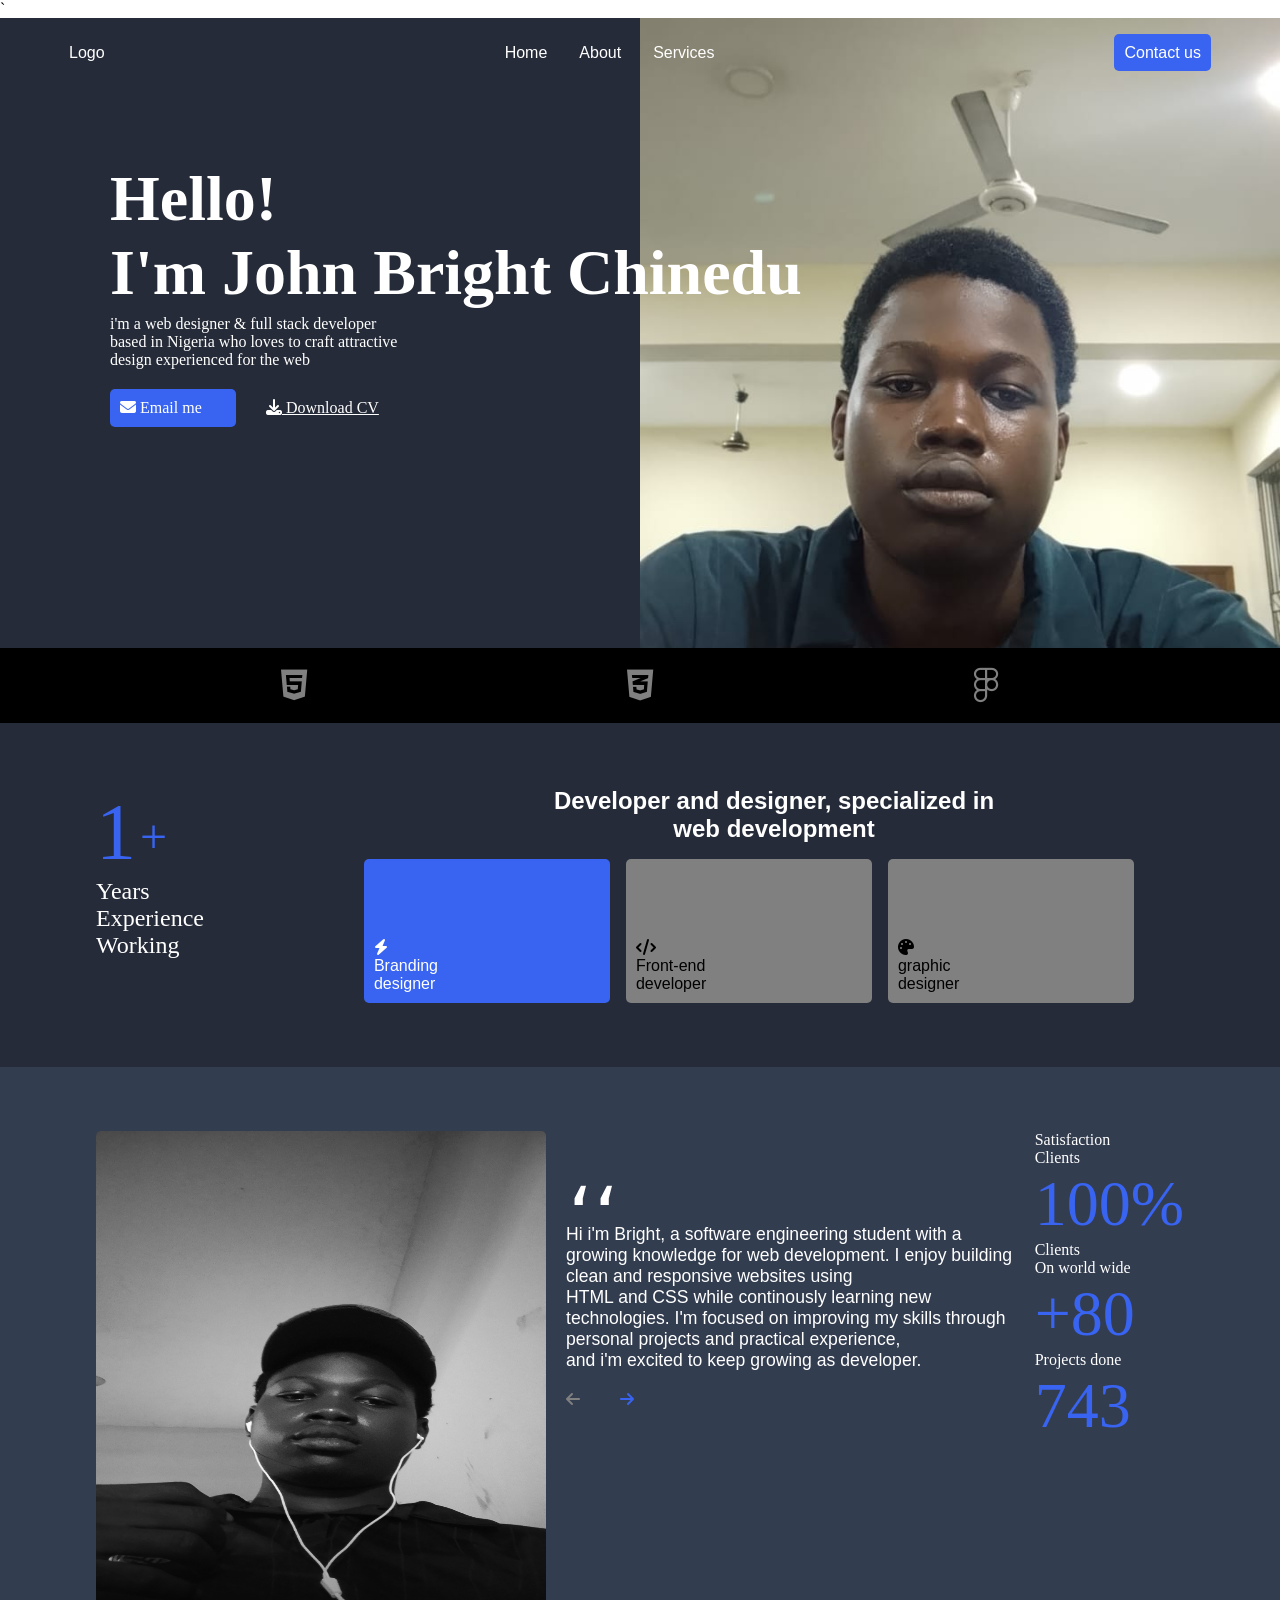
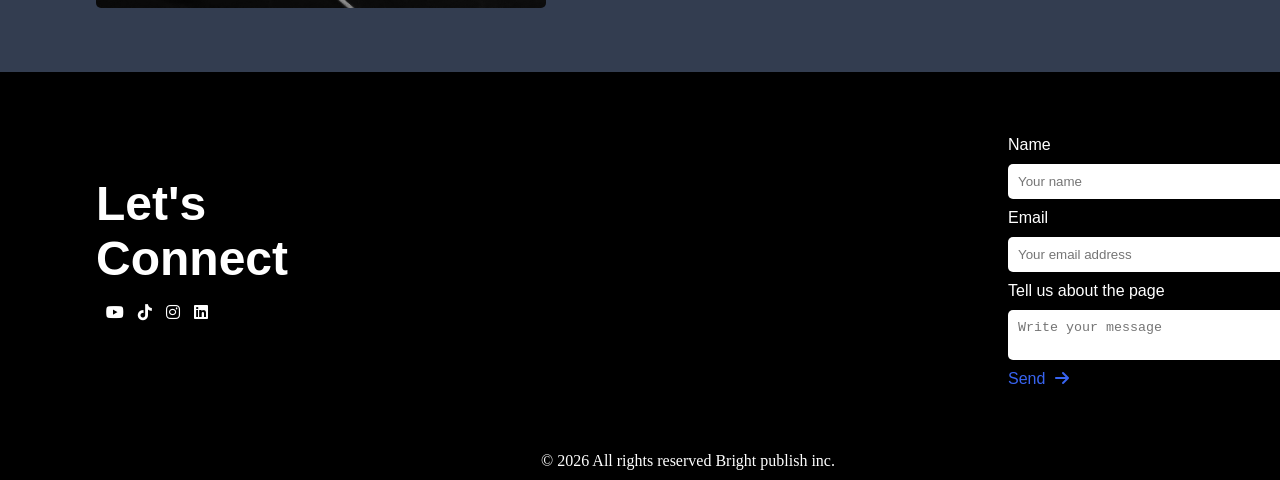
<file: index.html>
<!DOCTYPE html>
<html lang="en">
<head>
    <meta charset="UTF-8">
    <meta name="viewport" content="width=device-width, initial-scale=1.0">
    <title>My portfolio</title>
    <link rel="stylesheet" href="style.css">`   
    <link rel="stylesheet" href="https://cdnjs.cloudflare.com/ajax/libs/font-awesome/6.7.2/css/all.min.css">
</head>
<body>

    <!-- Header -->

    <header>
        <div class="top">
            <div class="logo">Logo</div>

            <nav>
                <ul>
                    <li><a href="#">Home</a></li>
                    <li><a href="#">About</a></li>
                    <li><a href="#">Services</a></li>
                </ul>
            </nav>

            <div class="contact-us"><a href="#">Contact us</a></div>
        </div>

        <div class="intro">
            <h1>Hello!<br>I'm John Bright Chinedu</h1>
            <p>
                i'm a web designer & full stack developer<br> based in Nigeria
                who loves to craft attractive <br>design experienced for the web 
            </p>
            <div class="contact">
                <a href="mailto:johnchinedu040@gmail.com" class="Email-me">
                    <i class="fa-solid fa-envelope"></i>
                    Email me
                </a>
                <a href="#">
                    <i class="fa-solid fa-download"></i>
                    Download CV
                </a>
            </div>
        </div>

    </header>

    <!-- First section -->

    <section class="first-section">
        <div class="skills">
            <i class="fa-brands fa-html5"></i>
            <i class="fa-brands fa-css3-alt"></i>
            <i class="fa-brands fa-figma"></i>
        </div>
    </section>

    <!-- Second section -->

    <section class="second-section">
        <div class="experiences">
            <div class="experience">
                <span class="number">1</span>
                <sup class="plus">+</sup>
                <p>
                    Years<br>
                    Experience<br>
                    Working
                </p>
            </div>

            <div class="experience-1">
                <h4>
                    Developer and designer, specialized in<br>
                    web development
                </h4>
                <div class="cards">
                    <div class="card-1">
                        <i class="fa-solid fa-bolt"></i>
                        <p>Branding <br>designer</p>
                    </div>

                    <div class="card-2">
                        <i class="fa-solid fa-code"></i>
                        <p>Front-end <br>developer</p>
                    </div>

                    <div class="card-2">
                        <i class="fa-solid fa-palette"></i>
                        <p>graphic <br>designer</p>
                    </div>
                </div>
            </div>
        </div>
    </section>

    <!-- Third section -->

    <section>
        <div class="abouts">
            <div class="about">
                <img src="./images/profile-2.jpeg">
            </div>

            <div class="about-1">
                <span class="apostrophe">،،</span>
                <p>
                    Hi i'm Bright, a software engineering student
                    with a growing knowledge for web development. I enjoy
                    building clean and responsive websites using<br>
                    HTML and CSS while continously learning new
                    technologies. I'm focused on improving my skills 
                    through personal projects and practical experience,<br>
                    and i'm excited to keep growing as  developer.
                </p>
                <i class="fa-solid fa-arrow-left"></i><i class="fa-solid fa-arrow-right"></i>
            </div>

            <div class="about">

                <p>
                    Satisfaction<br>
                    Clients<br>
                    <span class="numbers">100%</span>
                </p>

                <p>
                    Clients<br>
                    On world wide<br>
                    <span class="numbers">+80</span>
                <p>

                <p>
                    Projects done<br>
                    <span class="numbers">743</span>
                </p>

            </div>
        </div>
    </section>

    <!-- Fourth section -->

    <footer>

        <div class="connect">
            <div class="lets-connect">
                <h1>
                    Let's<br>
                    Connect
                </h1><br>
                <i class="fa-brands fa-youtube"></i>
                <i class="fa-brands fa-tiktok"></i>
                <i class="fa-brands fa-instagram"></i>
                <i class="fa-brands fa-linkedin"></i>
            </div>

            <div class="for-clients">
                <div class="client">
                    <label for="name">Name</label>
                    <input type="name" id="name" placeholder="Your name" required>
                </div>

                <div class="client">
                    <label for="email">Email</label>
                    <input type="email" id="email" placeholder="Your email address" required>
                </div>
                
                <div class="client">
                    <label for="message">Tell us about the page</label>
                    <textarea id="message" placeholder="Write your message"></textarea>
                </div>

                <a href="#">Send<i class="fa-solid fa-arrow-right"></i></a>

            </div>
        </div>
        <p class="footer-p">&copy; 2026 All rights reserved Bright publish inc.</p>
    </footer>
</body>
</html>
</file>
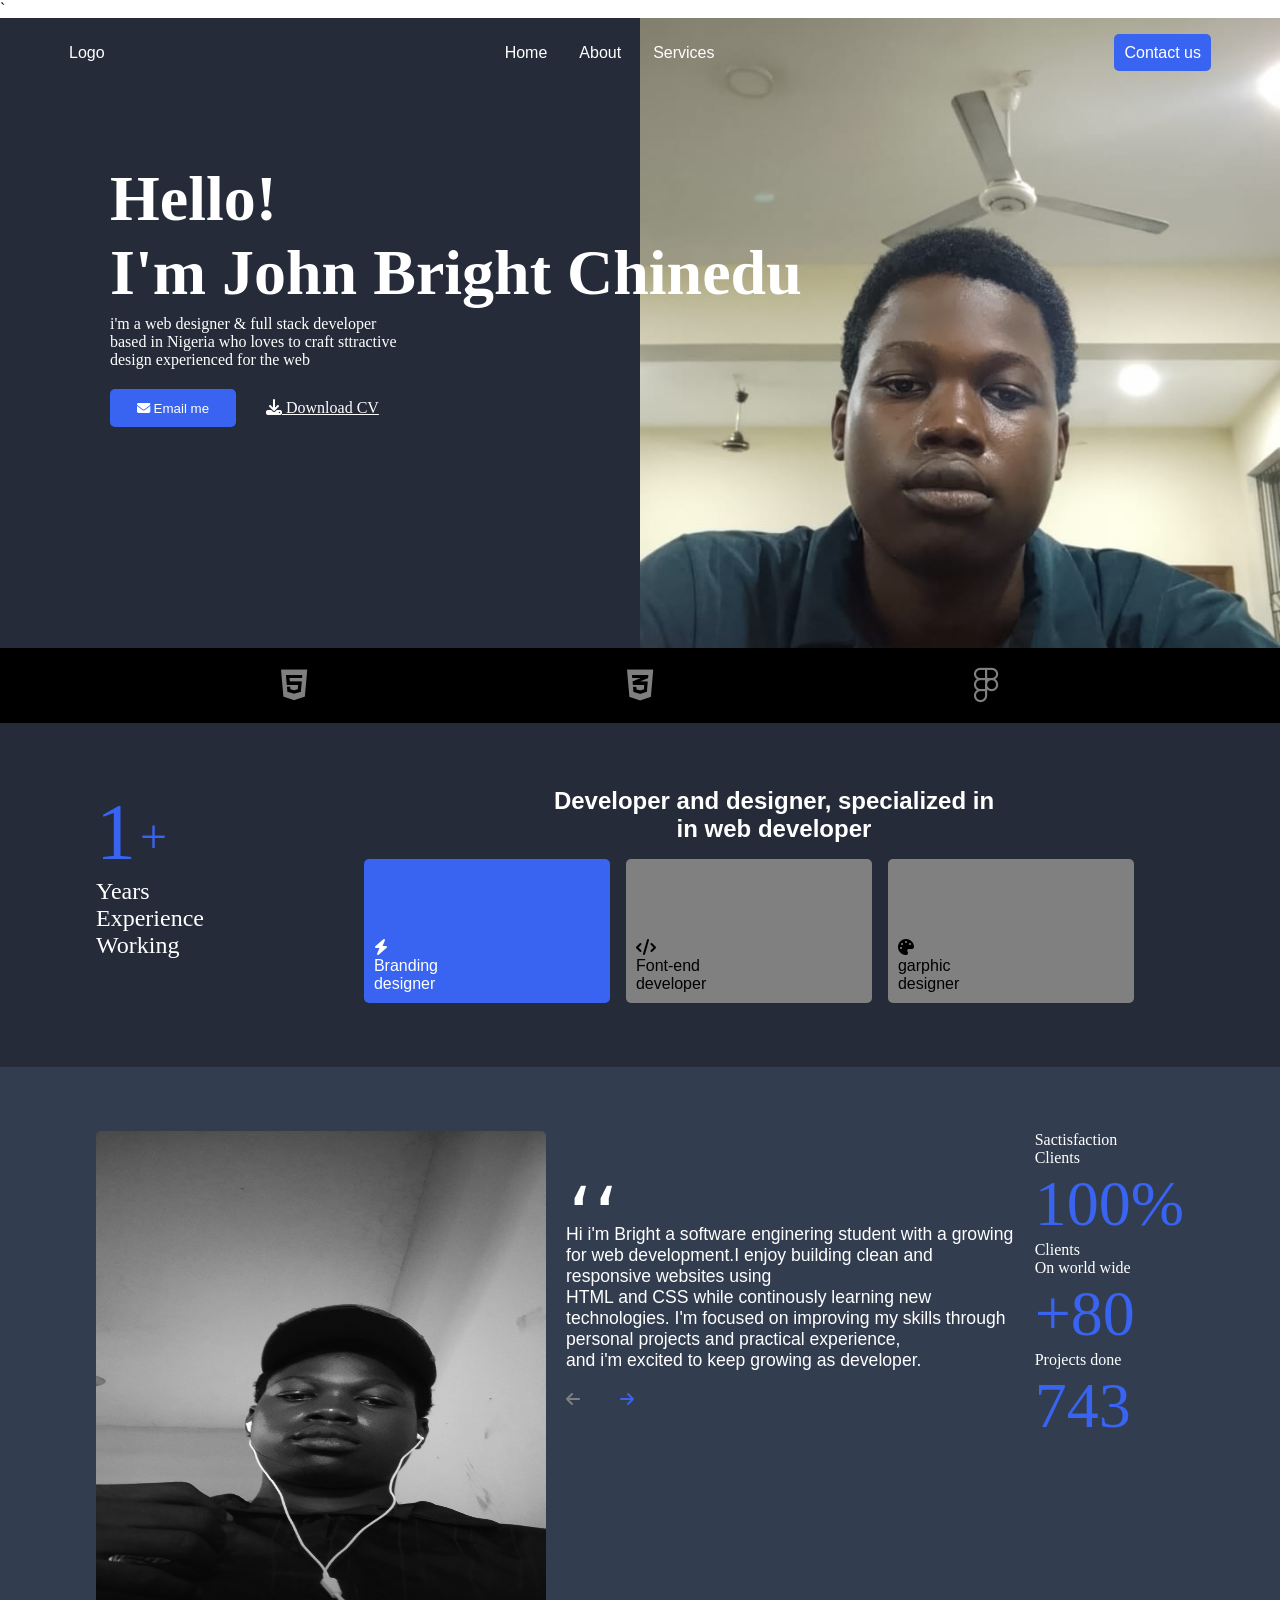
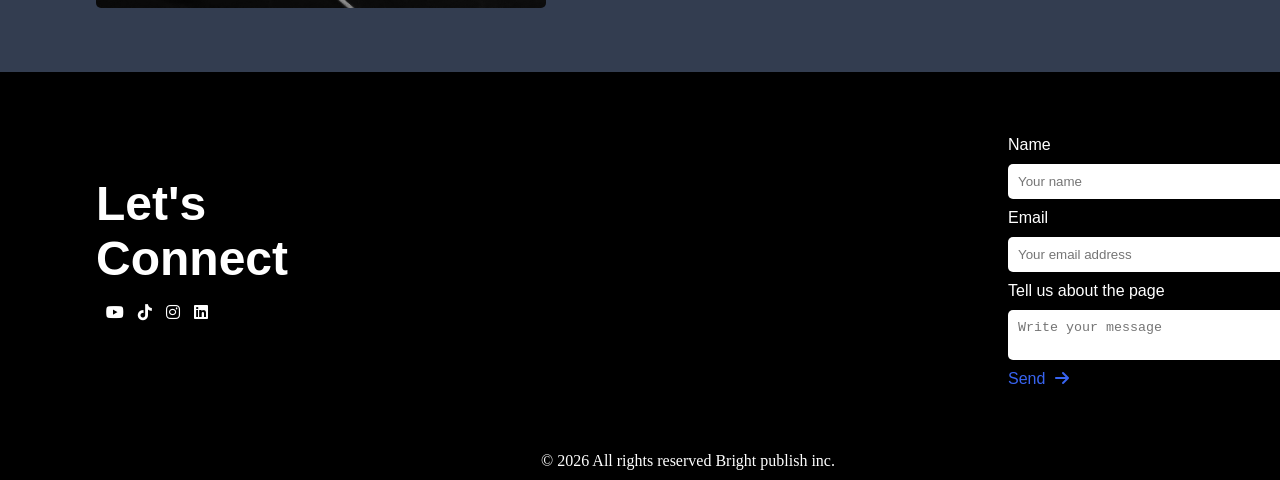
<file: portfolio.html>
<!DOCTYPE html>
<html lang="en">
<head>
    <meta charset="UTF-8">
    <meta name="viewport" content="width=device-width, initial-scale=1.0">
    <title>My portfolio</title>
    <link rel="stylesheet" href="portfolio.css">`   
    <link rel="stylesheet" href="https://cdnjs.cloudflare.com/ajax/libs/font-awesome/6.7.2/css/all.min.css">
</head>
<body>

    <!-- Header -->

    <header>
        <div class="top">
            <div class="logo">Logo</div>

            <nav>
                <ul>
                    <li><a href="#">Home</a></li>
                    <li><a href="#">About</a></li>
                    <li><a href="#">Services</a></li>
                </ul>
            </nav>

            <div class="contact-us"><a href="#">Contact us</a></div>
        </div>

        <div class="intro">
            <h1>Hello!<br>I'm John Bright Chinedu</h1>
            <p>
                i'm a web designer & full stack developer<br> based in Nigeria
                who loves to craft sttractive <br>design experienced for the web 
            </p>
            <div class="contact">
                <button type="submit">
                    <i class="fa-solid fa-envelope"></i>
                    Email me
                </button>
                <a href="#">
                    <i class="fa-solid fa-download"></i>
                    Download CV
                </a>
            </div>
        </div>

    </header>

    <!-- First section -->

    <section class="first-section">
        <div class="skills">
            <i class="fa-brands fa-html5"></i>
            <i class="fa-brands fa-css3-alt"></i>
            <i class="fa-brands fa-figma"></i>
        </div>
    </section>

    <!-- Second section -->

    <section class="second-section">
        <div class="experiences">
            <div class="experience">
                <span class="number">1</span>
                <sup class="plus">+</sup>
                <p>
                    Years<br>
                    Experience<br>
                    Working
                </p>
            </div>

            <div class="experience-1">
                <h4>
                    Developer and designer, specialized in<br>
                    in web developer
                </h4>
                <div class="cards">
                    <div class="card-1">
                        <i class="fa-solid fa-bolt"></i>
                        <p>Branding <br>designer</p>
                    </div>

                    <div class="card-2">
                        <i class="fa-solid fa-code"></i>
                        <p>Font-end <br>developer</p>
                    </div>

                    <div class="card-2">
                        <i class="fa-solid fa-palette"></i>
                        <p>garphic <br>designer</p>
                    </div>
                </div>
            </div>
        </div>
    </section>

    <!-- Third section -->

    <section>
        <div class="abouts">
            <div class="about">
                <img src="/images/profile-2.jpeg">
            </div>

            <div class="about-1">
                <span class="apostrophe">،،</span>
                <p>
                    Hi i'm Bright a software enginering student
                    with a growing for web development.I enjoy
                    building clean and responsive websites using<br>
                    HTML and CSS while continously learning new
                    technologies. I'm focused on improving my skills 
                    through personal projects and practical experience,<br>
                    and i'm excited to keep growing as  developer.
                </p>
                <i class="fa-solid fa-arrow-left"></i><i class="fa-solid fa-arrow-right"></i>
            </div>

            <div class="about">

                <p>
                    Sactisfaction<br>
                    Clients<br>
                    <span class="numbers">100%</span>
                </p>

                <p>
                    Clients<br>
                    On world wide<br>
                    <span class="numbers">+80</span>
                <p>

                <p>
                    Projects done<br>
                    <span class="numbers">743</span>
                </p>

            </div>
        </div>
    </section>

    <!-- Fourth section -->

    <footer>

        <div class="connect">
            <div class="lets-connect">
                <h1>
                    Let's<br>
                    Connect
                </h1><br>
                <i class="fa-brands fa-youtube"></i>
                <i class="fa-brands fa-tiktok"></i>
                <i class="fa-brands fa-instagram"></i>
                <i class="fa-brands fa-linkedin"></i>
            </div>

            <div class="for-clients">
                <div class="client">
                    <label for="name">Name</label>
                    <input type="name" id="name" placeholder="Your name" required>
                </div>

                <div class="client">
                    <label for="email">Email</label>
                    <input type="email" id="email" placeholder="Your email address" required>
                </div>
                
                <div class="client">
                    <label for="message">Tell us about the page</label>
                    <textarea id="message" placeholder="Write your message"></textarea>
                </div>

                <a href="#">Send<i class="fa-solid fa-arrow-right"></i></a>

            </div>
        </div>
        <p class="footer-p">&copy; 2026 All rights reserved Bright publish inc.</p>
    </footer>
</body>
</html>
</file>
<file: style.css>
* {
    margin: 0;
    padding: 0;
    box-sizing: border-box;
}

/* header */

header {
    min-height: 70vh;
    padding: 10px;
    background: #252b38;
    position: relative;
}
header::after {
    content: "";
    position: absolute;
    top: 0;
    right: 0;
    width: 50%;
    height: 100%;
    background-image: url(./images/profile-1.jpeg);
    background-size: cover;
    background-position: center;
    background-repeat: no-repeat;
}
.logo {
    color: white;
    font-family: 'Franklin Gothic Medium', 'Arial Narrow', Arial, sans-serif;
}
.top {
    align-items: center;
    justify-content: center;
    text-align: center;
    display: flex;
    gap: 25rem;
    padding-top: 1rem;
}
.top,
.intro {
    position: relative;
    z-index: 1;
}
ul {
    display: flex;
    list-style-type: none;
    gap: 2rem;
}
ul a {
    text-decoration: none;
    color: white;
    font-family: 'Franklin Gothic Medium', 'Arial Narrow', Arial, sans-serif;
}
.contact-us a {
    text-decoration: none;
    background-color: rgb(56, 100, 241);
    color: white;
    padding: 10px;
    border-radius: 5px;
    font-family: 'Franklin Gothic Medium', 'Arial Narrow', Arial, sans-serif;
}
.intro {
    margin: 100px;
    width: 100%;
}
.intro h1 {
    color: white;
    font-size: 4rem;
}
.intro p {
    color: white;
    padding-top: 5px;
    padding-bottom: 20px;
}
.contact {
    display: flex;
    gap: 20px;
}
.Email-me {
    background-color: rgb(56, 100, 241);
    padding: 10px;
    border: none;
    color: white;
    width: 10%;
    border-radius: 5px;
    cursor: pointer;
    text-decoration: none;
}
.contact a {
    padding: 10px;
    color: white;
}

/* First section */

.first-section {
    display: flex;
    justify-content: center;
    align-items: center;
    background-color: black;
    padding: 20px;
}
.skills {
    display: flex;
    gap: 20rem;
    justify-content: center;
    align-items: center;
}
.skills i {
    color: grey;
    font-size: 35px;
}

/* second-section */

.experiences {
    display: flex;
    padding: 6rem;
    background: #252b38;
    gap: 10rem;
    padding-top: 4rem;
    padding-bottom: 4rem;
}
.number {
    color: rgb(56, 100, 241);
    font-size: 5rem;
}
.plus {
    color: rgb(56, 100, 241);
    font-size: 3rem;
}
.experience p {
    color: white;
    font-size: 1.5rem;
}
.experience-1 {
    padding-left: rem;
    width: 100%;
}
.experience-1 h4 {
    text-align: center;
    color: white;
    font-family: 'Franklin Gothic Medium', 'Arial Narrow', Arial, sans-serif;
    padding-bottom: 1rem;
    font-size: 1.5rem;
}
.cards {
    display: flex;
    gap: 1rem;
}
.card-1 {
    width: 30%;
    height: 150%;
    background-color: rgb(56, 100, 241);
    padding: 0 10px;
    border-radius: 5px;
}
.card-1 i {
    padding-top: 80px;
    color: white;
}
.card i {
    padding-top: 0px;
    color: white;
}
.card-1 p {
    padding-bottom: 10px;
    color: white;
    font-family: 'Franklin Gothic Medium', 'Arial Narrow', Arial, sans-serif;
}
.card-2 {
    width: 30%;
    height: 150%;
    background-color: grey;
    padding: 0 10px;
    border-radius: 5px;
}
.card-2 i {
    padding-top: 80px;
    color: black;
}
.card i {
    padding-top: 80px;
    color: black;
}
.card-2 p {
    padding-bottom: 10px;
    color: black;
    font-family: 'Franklin Gothic Medium', 'Arial Narrow', Arial, sans-serif;
}

/* Third section */

.abouts {
    padding: 6rem;
    background-color: #333d50;
    display: flex;
    padding-bottom: 4rem;
    padding-top: 4rem;
}
.about {
    display: flex;
}
.about img {
    width: 50vh;
    height: 53vh;
    background-size: cover;
    background-position: center;
    background-repeat: no-repeat;
    border-radius: 5px;
}
.apostrophe {
    font-size: 5rem;
    padding-bottom: 0px;
    padding-left: 20px;
    color: white;
    padding-top: 0px;
}
.about-1 p {
    color: white;
    font-family: 'Franklin Gothic Medium', 'Arial Narrow', Arial, sans-serif;
    padding: 0px 20px;
    padding-top: 0px;
    justify-content: center;
    font-size: 1.1rem;
}
.about-1 i {
    padding: 20px; 
}
.fa-arrow-left {
    color: grey;
    cursor: pointer;
}
.fa-arrow-right {
    color: rgb(56, 100, 241);
    cursor: pointer;
}
.about {
    display: flex;
    flex-direction: column;
}
.about p {
    color: white;
    font-size: 1rem;
}
.numbers {
    font-size: 4rem;
    color: rgb(56, 100, 241);
}

/* Footer section */

footer {
    padding-top: 4rem;
    padding-left: 6rem;
    background-color:black;
}
.connect {
    display: flex;
    gap: 10rem;
}
.lets-connect h1 {
    font-family: 'Franklin Gothic Medium', 'Arial Narrow', Arial, sans-serif;
    font-size: 3rem;
    color: white;
    padding-top: 2.5rem;
}
.lets-connect i {
    color: white;
    padding-left: 10px;
}
.footer-p {
    justify-content: center;
    padding-bottom: 10px;
    text-align: center;
    padding-top: 4rem;
    color: white;
}
.for-clients {
    justify-content: end;
    display: flex;
    flex-direction: column;
    padding-left: 35rem;
}
.client label {
    color: white;
    font-family: Arial, Helvetica, sans-serif;
}
.client {
    display: flex;
    flex-direction: column;
    gap: 10px;
    padding-bottom: 10px;
}
.client input {
    padding: 10px;
    width: 50vh;
    border: none;
    border-radius: 5px;
}
.client textarea {
    padding: 10px;
    width: 50vh;
    border: none;
    border-radius: 5px;
}
.for-clients a {
    color: rgb(56, 100, 241);
    text-decoration: none;
    font-family: 'Franklin Gothic Medium', 'Arial Narrow', Arial, sans-serif;
}
.for-clients i {
    padding-left: 10px;
    align-items: center;
}

@media(max-width="30rem") {
    
}
</file>
<file: portfolio.css>
* {
    margin: 0;
    padding: 0;
    box-sizing: border-box;
}

/* header */

header {
    min-height: 70vh;
    padding: 10px;
    background: #252b38;
    position: relative;
}
header::after {
    content: "";
    position: absolute;
    top: 0;
    right: 0;
    width: 50%;
    height: 100%;
    background-image: url(/images/profile-1.jpeg);
    background-size: cover;
    background-position: center;
    background-repeat: no-repeat;
}
.logo {
    color: white;
    font-family: 'Franklin Gothic Medium', 'Arial Narrow', Arial, sans-serif;
}
.top {
    align-items: center;
    justify-content: center;
    text-align: center;
    display: flex;
    gap: 25rem;
    padding-top: 1rem;
}
.top,
.intro {
    position: relative;
    z-index: 1;
}
ul {
    display: flex;
    list-style-type: none;
    gap: 2rem;
}
ul a {
    text-decoration: none;
    color: white;
    font-family: 'Franklin Gothic Medium', 'Arial Narrow', Arial, sans-serif;
}
.contact-us a {
    text-decoration: none;
    background-color: rgb(56, 100, 241);
    color: white;
    padding: 10px;
    border-radius: 5px;
    font-family: 'Franklin Gothic Medium', 'Arial Narrow', Arial, sans-serif;
}
.intro {
    margin: 100px;
    width: 100%;
}
.intro h1 {
    color: white;
    font-size: 4rem;
}
.intro p {
    color: white;
    padding-top: 5px;
    padding-bottom: 20px;
}
.contact {
    display: flex;
    gap: 20px;
}
button {
    background-color: rgb(56, 100, 241);
    padding: 10px;
    border: none;
    color: white;
    width: 10%;
    border-radius: 5px;
    cursor: pointer;
}
.contact a {
    padding: 10px;
    color: white;
}

/* First section */

.first-section {
    display: flex;
    justify-content: center;
    align-items: center;
    background-color: black;
    padding: 20px;
}
.skills {
    display: flex;
    gap: 20rem;
    justify-content: center;
    align-items: center;
}
.skills i {
    color: grey;
    font-size: 35px;
}

/* second-section */

.experiences {
    display: flex;
    padding: 6rem;
    background: #252b38;
    gap: 10rem;
    padding-top: 4rem;
    padding-bottom: 4rem;
}
.number {
    color: rgb(56, 100, 241);
    font-size: 5rem;
}
.plus {
    color: rgb(56, 100, 241);
    font-size: 3rem;
}
.experience p {
    color: white;
    font-size: 1.5rem;
}
.experience-1 {
    padding-left: rem;
    width: 100%;
}
.experience-1 h4 {
    text-align: center;
    color: white;
    font-family: 'Franklin Gothic Medium', 'Arial Narrow', Arial, sans-serif;
    padding-bottom: 1rem;
    font-size: 1.5rem;
}
.cards {
    display: flex;
    gap: 1rem;
}
.card-1 {
    width: 30%;
    height: 150%;
    background-color: rgb(56, 100, 241);
    padding: 0 10px;
    border-radius: 5px;
}
.card-1 i {
    padding-top: 80px;
    color: white;
}
.card i {
    padding-top: 0px;
    color: white;
}
.card-1 p {
    padding-bottom: 10px;
    color: white;
    font-family: 'Franklin Gothic Medium', 'Arial Narrow', Arial, sans-serif;
}
.card-2 {
    width: 30%;
    height: 150%;
    background-color: grey;
    padding: 0 10px;
    border-radius: 5px;
}
.card-2 i {
    padding-top: 80px;
    color: black;
}
.card i {
    padding-top: 80px;
    color: black;
}
.card-2 p {
    padding-bottom: 10px;
    color: black;
    font-family: 'Franklin Gothic Medium', 'Arial Narrow', Arial, sans-serif;
}

/* Third section */

.abouts {
    padding: 6rem;
    background-color: #333d50;
    display: flex;
    padding-bottom: 4rem;
    padding-top: 4rem;
}
.about {
    display: flex;
}
.about img {
    width: 50vh;
    height: 53vh;
    background-size: cover;
    background-position: center;
    background-repeat: no-repeat;
    border-radius: 5px;
}
.apostrophe {
    font-size: 5rem;
    padding-bottom: 0px;
    padding-left: 20px;
    color: white;
    padding-top: 0px;
}
.about-1 p {
    color: white;
    font-family: 'Franklin Gothic Medium', 'Arial Narrow', Arial, sans-serif;
    padding: 0px 20px;
    padding-top: 0px;
    justify-content: center;
    font-size: 1.1rem;
}
.about-1 i {
    padding: 20px; 
}
.fa-arrow-left {
    color: grey;
    cursor: pointer;
}
.fa-arrow-right {
    color: rgb(56, 100, 241);
    cursor: pointer;
}
.about {
    display: flex;
    flex-direction: column;
}
.about p {
    color: white;
    font-size: 1rem;
}
.numbers {
    font-size: 4rem;
    color: rgb(56, 100, 241);
}

/* Footer section */

footer {
    padding-top: 4rem;
    padding-left: 6rem;
    background-color:black;
}
.connect {
    display: flex;
    gap: 10rem;
}
.lets-connect h1 {
    font-family: 'Franklin Gothic Medium', 'Arial Narrow', Arial, sans-serif;
    font-size: 3rem;
    color: white;
    padding-top: 2.5rem;
}
.lets-connect i {
    color: white;
    padding-left: 10px;
}
.footer-p {
    justify-content: center;
    padding-bottom: 10px;
    text-align: center;
    padding-top: 4rem;
    color: white;
}
.for-clients {
    justify-content: end;
    display: flex;
    flex-direction: column;
    padding-left: 35rem;
}
.client label {
    color: white;
    font-family: Arial, Helvetica, sans-serif;
}
.client {
    display: flex;
    flex-direction: column;
    gap: 10px;
    padding-bottom: 10px;
}
.client input {
    padding: 10px;
    width: 50vh;
    border: none;
    border-radius: 5px;
}
.client textarea {
    padding: 10px;
    width: 50vh;
    border: none;
    border-radius: 5px;
}
.for-clients a {
    color: rgb(56, 100, 241);
    text-decoration: none;
    font-family: 'Franklin Gothic Medium', 'Arial Narrow', Arial, sans-serif;
}
.for-clients i {
    padding-left: 10px;
    align-items: center;
}
</file>
